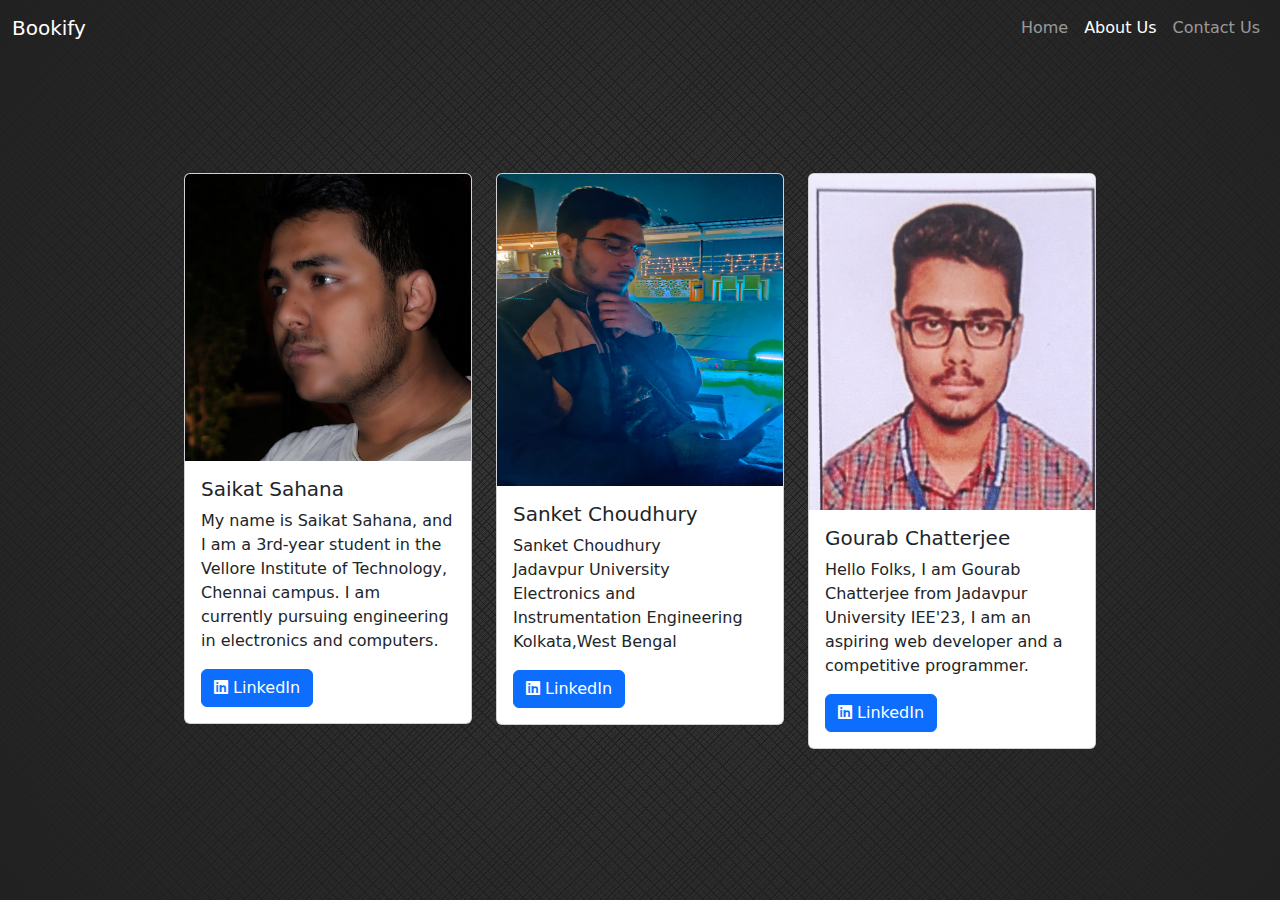
<file: templates/about.html>
<!DOCTYPE html>
<html lang="en">
  <head>
    <meta charset="utf-8" />
    <meta name="viewport" content="width=device-width, initial-scale=1" />
    <link
      href="https://cdn.jsdelivr.net/npm/bootstrap@5.0.2/dist/css/bootstrap.min.css"
      rel="stylesheet"
    />
    <link rel="stylesheet" href="../static/css/link.css">
    <link rel="stylesheet" href="https://cdnjs.cloudflare.com/ajax/libs/font-awesome/5.15.4/css/all.min.css"/>
    <link
      rel="shortcut icon"
      href="../static/favicon.ico"
      type="image/x-icon"
    />
    <title>About Page</title>
    <style>
      /* The lines 20-42 comprises of setting a background with CSS Gradients */
      body {
        min-height: 100vh;
        background-image: radial-gradient(
            circle at center center,
            rgba(33, 33, 33, 0),
            rgb(33, 33, 33)
          ),
          repeating-linear-gradient(
            135deg,
            rgb(33, 33, 33) 0px,
            rgb(33, 33, 33) 1px,
            transparent 1px,
            transparent 4px
          ),
          repeating-linear-gradient(
            45deg,
            rgb(56, 56, 56) 0px,
            rgb(56, 56, 56) 5px,
            transparent 5px,
            transparent 6px
          ),
          linear-gradient(90deg, rgb(33, 33, 33), rgb(33, 33, 33));
      }

      /* The lines 45-50 involves setting the div to the center of the page*/
      .container{
        display: flex;
        align-items: center;
        justify-content: center;
        min-height:90vh;
      }

      /* The lines from 53-56 involves using media query to give a vertical space when in mobile screen*/
      @media  (max-width: 992px) {
        .row div {
          margin: 10px 0;
        }
      }
    </style>
  </head>
  <body>

    <!-- Navbar Element with 3 buttons for home , about us and contact us -->
    <nav class="navbar navbar-expand-lg navbar-dark">
      <div class="container-fluid">
        <a class="navbar-brand" href="#">Bookify</a>
        <button
          class="navbar-toggler"
          type="button"
          data-bs-toggle="collapse"
          data-bs-target="#navbarSupportedContent"
          aria-controls="navbarSupportedContent"
          aria-expanded="false"
          aria-label="Toggle navigation"
        >
          <span class="navbar-toggler-icon"></span>
        </button>
        <div class="collapse navbar-collapse" id="navbarSupportedContent">
          <ul class="navbar-nav ms-auto mb-2 mb-lg-0">
            <li class="nav-item">
              <a class="nav-link" aria-current="page" href="/">Home</a>
            </li>
            <li class="nav-item">
              <a class="nav-link active" href="#">About Us</a>
            </li>
            <li class="nav-item">
              <a
                class="nav-link"
                href="#"
                data-bs-toggle="modal"
                data-bs-target="#aboutModal"
                >Contact Us</a
              >
            </li>
          </ul>
        </div>
      </div>
    </nav>

    <!-- Container element to hold the cards to display each member-->
    <div class="container d-flex align-items-center py-4">
      <div class="row">
        <div class="col-lg-4">
          <div class="card" style="width: 18rem">
            <img src="../static/images/saikat.jpg" class="card-img-top" alt="..." />
            <div class="card-body">
              <h5 class="card-title">Saikat Sahana</h5>
              <p class="card-text">
                My name is Saikat Sahana, and I am a 3rd-year student in the Vellore Institute of Technology, Chennai campus. I am currently pursuing engineering in electronics and computers.
              </p>
              <a href="https://www.linkedin.com/in/saikat-sahana-454608118/" target="_blank" class="btn btn-primary"><i class="fab fa-linkedin"></i> LinkedIn</a>
            </div>
          </div>
        </div>
        <div class="col-lg-4">
          <div class="card" style="width: 18rem">
            <img src="../static/images/sanket.jpg" style="height:19.5rem;" class="card-img-top" alt="..." />
            <div class="card-body">
              <h5 class="card-title">Sanket Choudhury</h5>
              <p class="card-text">
                Sanket Choudhury<br>
                Jadavpur University<br>
                Electronics and Instrumentation Engineering<br>
                Kolkata,West Bengal<br>
              </p>
              <a href="https://www.linkedin.com/in/sanket-choudhury-522772201/" class="btn btn-primary" target="_blank"><i class="fab fa-linkedin"></i> LinkedIn</a>
            </div>
          </div>
        </div>
        <div class="col-lg-4">
          <div class="card" style="width: 18rem">
            <img src="../static/images/gourav.jpg" style="height:21rem;" class="card-img-top" alt="..." />
            <div class="card-body">
              <h5 class="card-title">Gourab Chatterjee</h5>
              <p class="card-text">
                Hello Folks, I am Gourab Chatterjee from Jadavpur University IEE'23, I am an aspiring web developer and a competitive programmer.
              </p>
              <a href="https://www.linkedin.com/in/gourab-chatterjee-a902221a4/" class="btn btn-primary" target="_blank"><i class="fab fa-linkedin"></i> LinkedIn</a>
            </div>
          </div>
        </div>
      </div>
    </div>


     <!--About Modal -->
  <div class="modal fade" data-bs-backdrop="static"  id="aboutModal" tabindex="-1" aria-hidden="true">
    <div class="modal-dialog modal-dialog-centered">
    <div class="modal-content">
        <div class="modal-header">
        <h5 class="modal-title" id="exampleModalLabel">Contact Us</h5>
        <button type="button" class="btn-close" data-bs-dismiss="modal" aria-label="Close"></button>
        </div>
        <div class="modal-body">
          <ul>
            <li>Saikat Sahana&nbsp;&nbsp;&nbsp;&nbsp;&nbsp;&nbsp;&nbsp;<a href="mailto:saikatsahana91@gmail.com"> <span class="badge rounded-pill bg-primary">Email</span></a>&nbsp;<a href="tel:+917001878233"><span class="badge rounded-pill bg-success">Phone</span></a> </li>
            <li>Gourab Chatterjee<a href="mailto:gouravchatterjee2@gmail.com"> <span class="badge rounded-pill bg-primary">Email</span></a>&nbsp;<a href="tel:+917074083480"><span class="badge rounded-pill bg-success">Phone</span></a></li>
            <li>Sanket Choudhury<a href="mailto:sanketchoudhury321@gmail.com"> <span class="badge rounded-pill bg-primary">Email</span></a>&nbsp;<a href="tel:+918617499871"><span class="badge rounded-pill bg-success">Phone</span></a> </li>
          </ul>
        <div class="modal-footer">
        <button type="button" class="btn btn-primary" data-bs-dismiss="modal">Close</button>
        </div>
    </div>
    </div>
</div>
</div>
    <script src="https://cdn.jsdelivr.net/npm/bootstrap@5.0.2/dist/js/bootstrap.bundle.min.js"></script>
  </body>
</html>
</file>
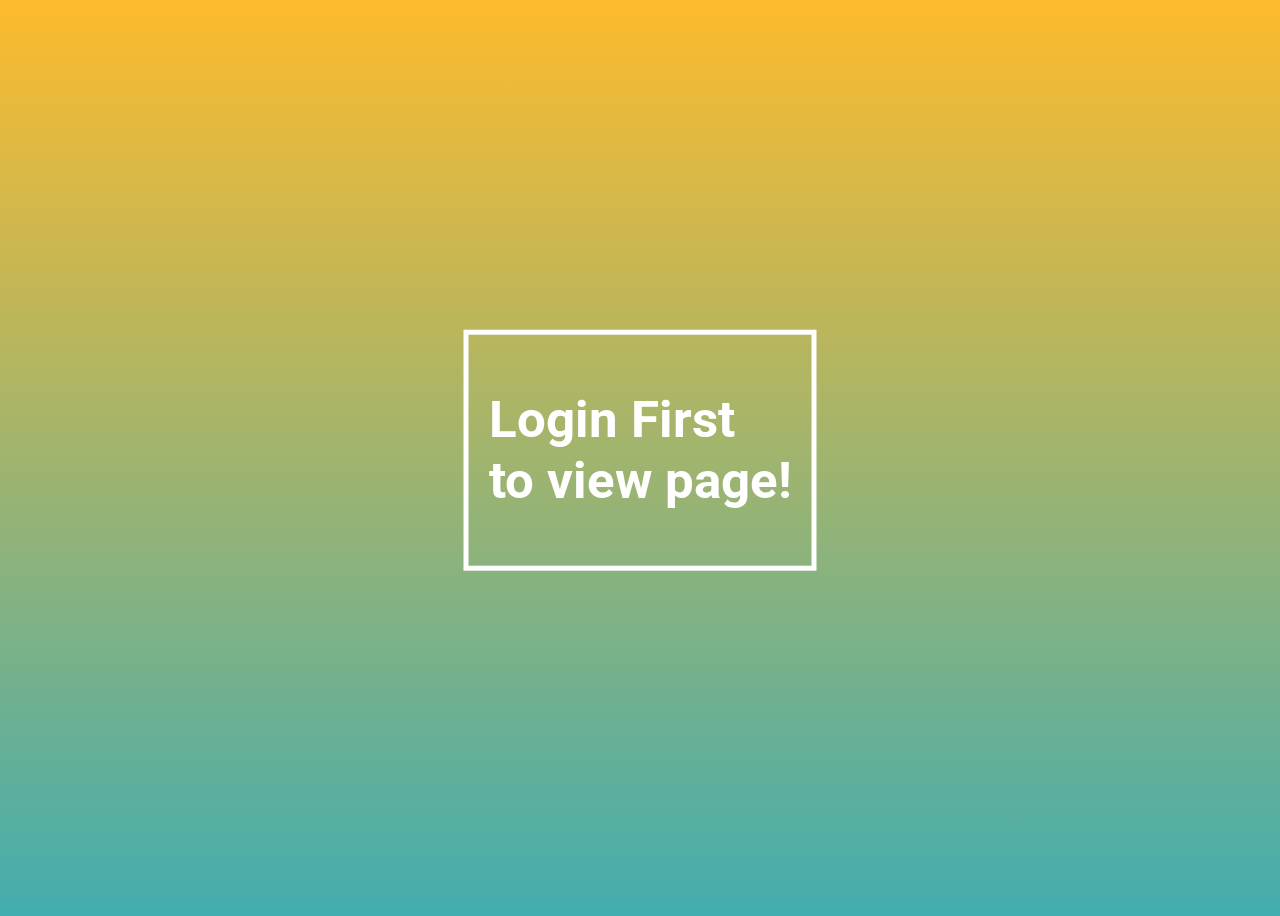
<file: templates/login_error.html>
<!DOCTYPE html>
<html lang="en">
  <head>
    <meta charset="UTF-8" />
    <meta http-equiv="X-UA-Compatible" content="IE=edge" />
    <meta name="viewport" content="width=device-width, initial-scale=1.0" />
    <title>Login Error</title>
    <link rel="shortcut icon" href="../static/favicon.ico" type="image/x-icon">
    <style>
        @import url('https://fonts.googleapis.com/css2?family=Roboto:wght@100;300;400;500;700;900&display=swap');

      body {
        height: 100vh;
        background: rgb(67, 173, 175);
        background: linear-gradient(
          0deg,
          rgba(67, 173, 175, 1) 0%,
          rgba(253, 187, 45, 1) 100%
        );
      }
      #cont{
          position:absolute;
          border: 5px solid white;
          top: 50%;
          left: 50%;
          transform: translate(-50%, -50%);
          color: white;  
          font-family: "roboto", "sans-serif";
      }
      #cont h1{
          padding:20px;
          font-size:clamp(2rem,4vw,4rem);
      }
    </style>
  </head>
  <body>
    <div id="cont">
        <h1>Login First <br> to view page! </h1>
    </div>
  </body>
</html>
</file>
<file: static/css/link.css>
/* Making the anchor tags white and removing the underline*/
a {
    text-decoration:none;
    color: #fff;
}
</file>
